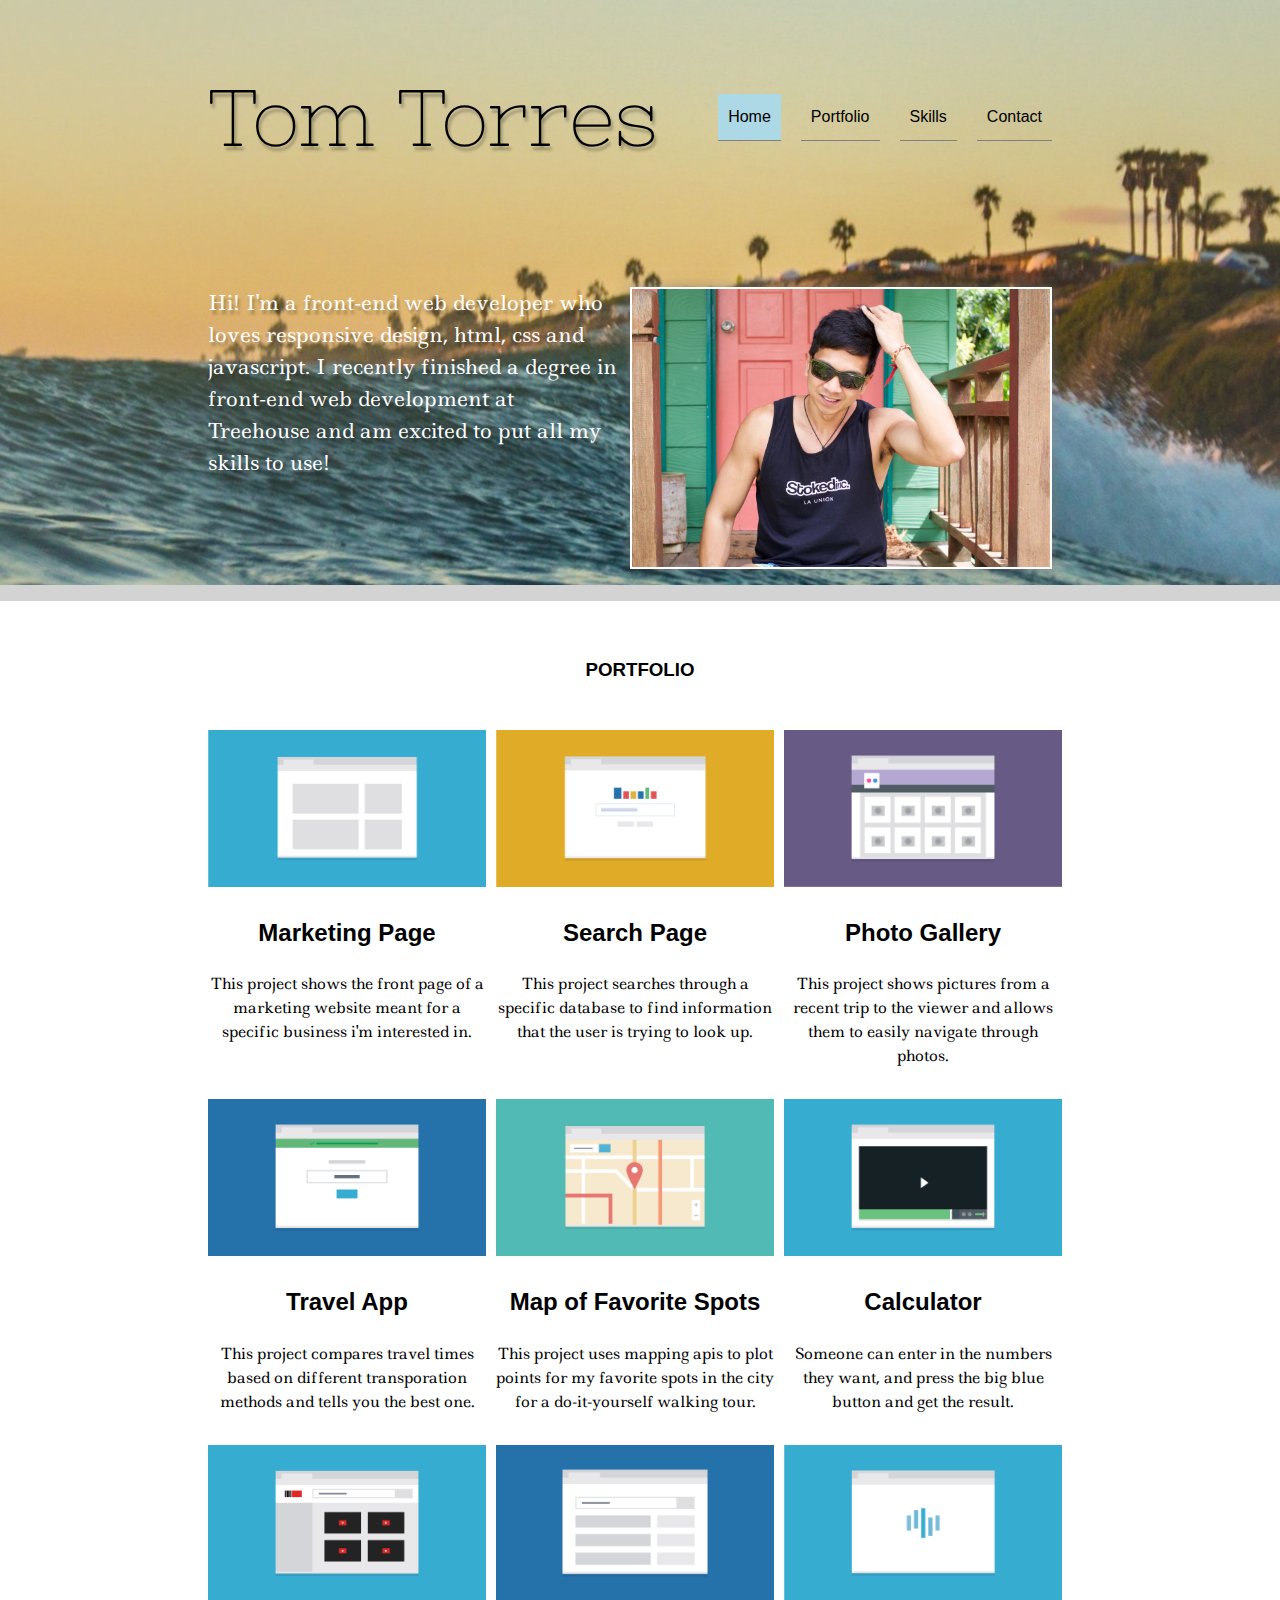
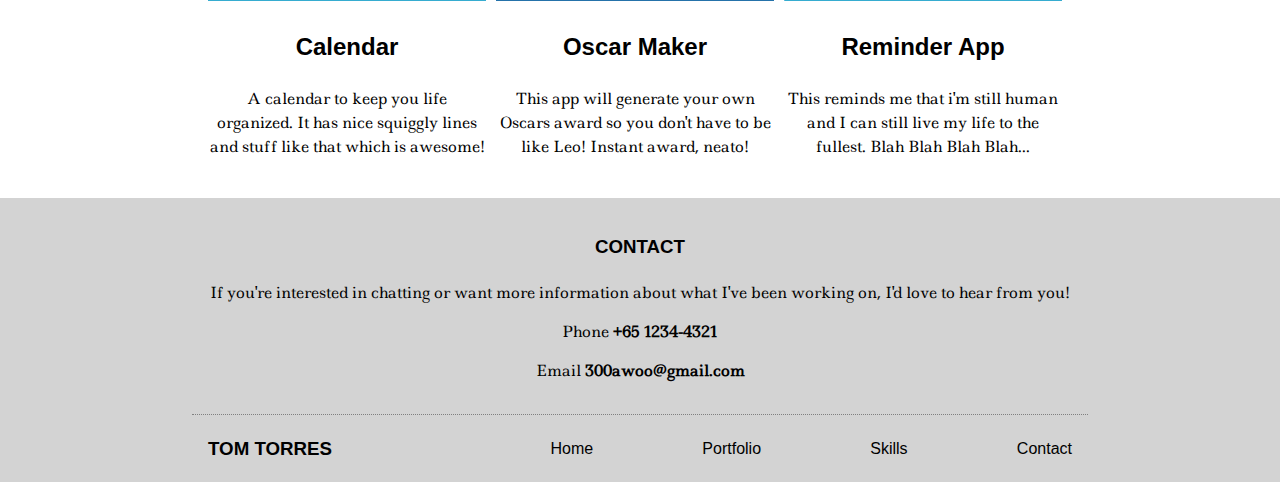
<file: index.html>
<!DOCTYPE HTML>
<html lang="en">
<head>
    <title>My Responsive Layout Page</title>
    <link href='http://fonts.googleapis.com/css?family=Nixie+One' rel='stylesheet' type='text/css'>
    <link href='http://fonts.googleapis.com/css?family=Ledger' rel='stylesheet' type='text/css'>
    <link rel="stylesheet" href="css/normalize.css">
    <link rel="stylesheet" type="text/css" href="css/application.css">
</head>
<body>
    <div class="wrap"> <!-- The wrap is to create a sticky footer -->
        <div class="header-bg">
            <div class="main-header">
                <div class="container">
                    <h1 class="name">Tom Torres</h1>
                    <ul class="main-nav flex-container-nav">
                        <li class="nav-box"><a class="active" href="#">Home</a></li>
                        <li class="nav-box"><a href="#portfolio">Portfolio</a></li>
                        <li class="nav-box"><a href="skills.html">Skills</a></li>
                        <li class="nav-box"><a href="#contact">Contact</a></li>
                    </ul>
                </div>
            </div>

            <div class="main-about">
                <div class="container">
                    <div class="about-box">
                      <img class="profile-pic" src="Images/me_fullphoto.jpg" alt="profile pic"/>
                    </div>
                    <div class="about-box">
                        <p class="about-text">Hi! I'm a front-end web developer who loves responsive design, html, css and javascript. I recently finished a degree in front-end web development at Treehouse and am excited to put all my skills to use!</p>
                    </div>
                </div>
            </div>
        </div>

        <div class="main-portfolio">
            <a id="portfolio"></a>
            <div class="container">
                <h3 class="portfolio-name">Portfolio</h3>
                <div class="flex-container">
                    <div class="box">
                        <img alt="portfolio image" src="Images/portfolio-1.png"/>
                        <h2>Marketing Page</h2>
                        <p>This project shows the front page of a marketing website meant for a specific business i'm interested in.</p>
                    </div>
                    <div class="box">
                        <img alt="portfolio image" src="Images/portfolio-2.png"/>
                        <h2>Search Page</h2>
                        <p>This project searches through a specific database to find information that the user is trying to look up.</p>
                    </div>
                    <div class="box">
                        <img alt="portfolio image" src="Images/portfolio-5.png"/>
                        <h2>Photo Gallery</h2>
                        <p>This project shows pictures from a recent trip to the viewer and allows them to easily navigate through photos.</p>
                    </div>
                    <div class="box">
                        <img alt="portfolio image" src="Images/portfolio-3.png"/>
                        <h2>Travel App</h2>
                        <p>This project compares travel times based on different transporation methods and tells you the best one.</p>
                    </div>
                    <div class="box">
                        <img alt="portfolio image" src="Images/portfolio-6.png"/>
                        <h2>Map of Favorite Spots</h2>
                        <p>This project uses mapping apis to plot points for my favorite spots in the city for a do-it-yourself walking tour.</p>
                    </div>
                    <div class="box">
                        <img alt="portfolio image" src="Images/portfolio-7.png"/>
                        <h2>Calculator</h2>
                        <p>Someone can enter in the numbers they want, and press the big blue button and get the result.</p>
                    </div>
                    <div class="box">
                        <img alt="portfolio image" src="Images/portfolio-8.png"/>
                        <h2>Calendar</h2>
                        <p>A calendar to keep you life organized. It has nice squiggly lines and stuff like that which is awesome!</p>
                    </div>
                    <div class="box">
                        <img alt="portfolio image" src="Images/portfolio-9.png"/>
                        <h2>Oscar Maker</h2>
                        <p>This app will generate your own Oscars award so you don't have to be like Leo! Instant award, neato!</p>
                    </div>
                    <div class="box">
                        <img alt="portfolio image" src="Images/portfolio-10.png"/>
                        <h2>Reminder App</h2>
                        <p>This reminds me that i'm still human and I can still live my life to the fullest. Blah Blah Blah Blah...</p>
                    </div>
                </div>
            </div>
        </div>

        <div class="main-contact">
            <a id="contact"></a>
            <div class="container">
                <h3>Contact</h3>
                <p>If you're interested in chatting or want more information about what I've been working on, I'd love to hear from you!</p>
                <p>Phone <span>+65 1234-4321</span></p>
                <p>Email <span>300awoo@gmail.com</span></p>
            </div>
        </div>
    </div>

    <footer>
        <div class="container flex-container-footer">
            <div class="footer-left footer-box">
                <h3 class="footer-name">Tom Torres</h3>
            </div>
            <div class="footer-right footer-box">
                <p class="footer-backtotop"><a href="#">Back to top</a></p>
            </div>
            <div class="bottom-nav footer-box"><a href="#">Home</a></div>
            <div class="bottom-nav footer-box"><a href="#portfolio">Portfolio</a></div>
            <div class="bottom-nav footer-box"><a href="skills.html">Skills</a></div>
            <div class="bottom-nav footer-box"><a href="#contact">Contact</a></div>
        </div>
    </footer>
</body>
</html>
</file>
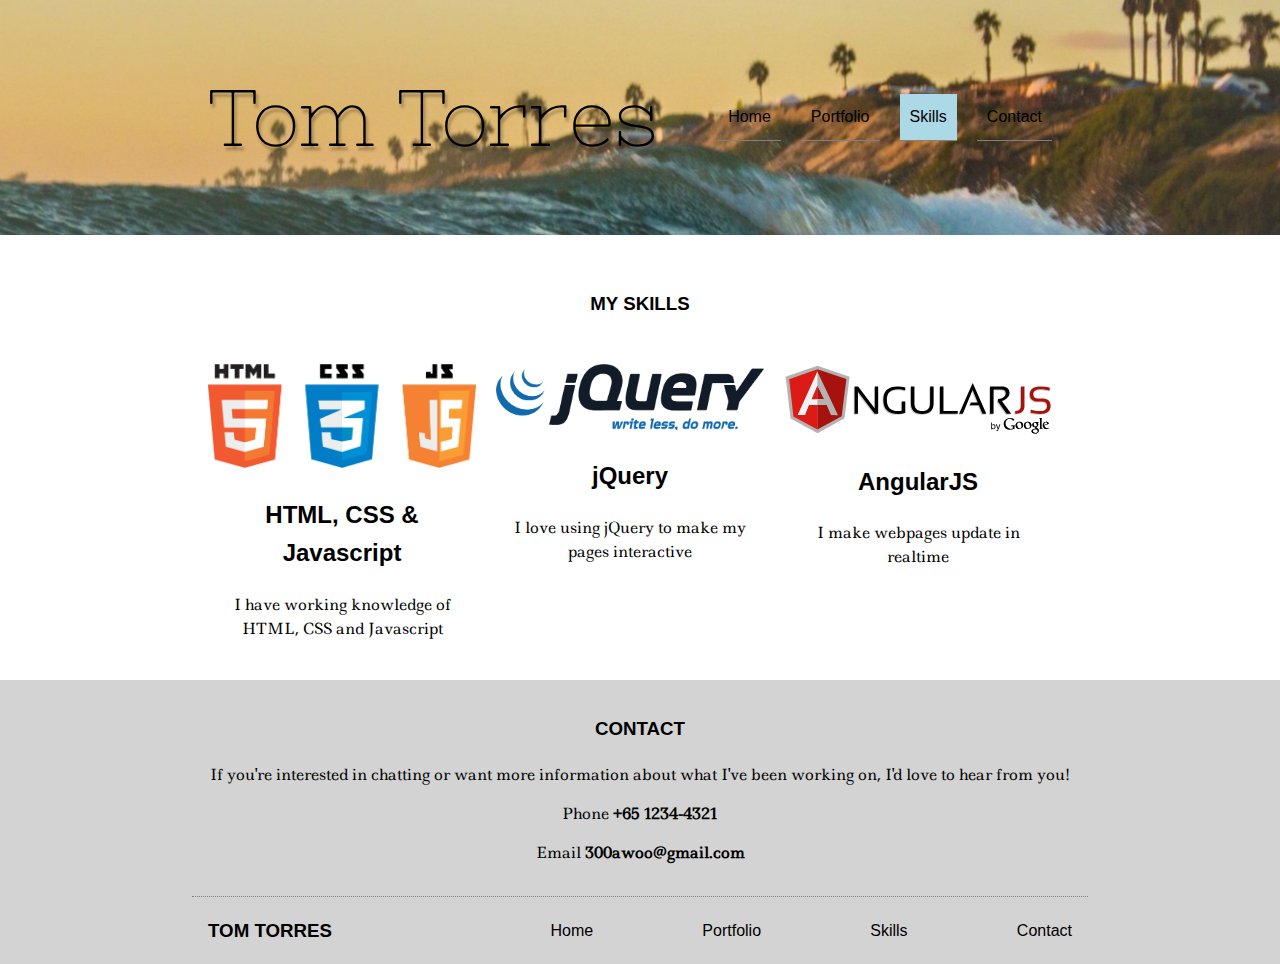
<file: skills.html>
<!DOCTYPE HTML>
<html lang="en">
<head>
    <title>My Responsive Layout Page</title>
    <meta name="viewport" content="width=device-width, initial-scale=1">
    <link href='http://fonts.googleapis.com/css?family=Nixie+One' rel='stylesheet' type='text/css'>
    <link href='http://fonts.googleapis.com/css?family=Ledger' rel='stylesheet' type='text/css'>
    <link rel="stylesheet" href="css/normalize.css">
    <link rel="stylesheet" type="text/css" href="css/application.css">
    
</head>
<body>
    <div class="wrap"> <!-- The wrap is to create a sticky footer -->
        <div class="header-bg">
            <div class="main-header">
                <div class="container">
                    <h1 class="name">Tom Torres</h1>
                    <ul class="main-nav flex-container-nav">
                        <li class="nav-box"><a  href="index.html">Home</a></li>
                        <li class="nav-box"><a href="index.html">Portfolio</a></li>
                        <li class="nav-box"><a class="active" href="skills.html">Skills</a></li>
                        <li class="nav-box"><a href="index.html">Contact</a></li>
                    </ul>
                </div>
            </div>
        </div>

        <div class="main-portfolio">
            <a id="portfolio"></a>
            <div class="container">
                <h3 class="portfolio-name">My Skills</h3>
                <div class="flex-container">
                    <div class="box box-skill">
                        <img alt="html css js image" src="Images/html5-css-javascript-logos.png"/>
                        <h2>HTML, CSS & Javascript</h2>
                        <p>I have working knowledge of HTML, CSS and Javascript</p>
                    </div>
                    <div class="box box-skill">
                        <img alt="jQuery image" src="Images/jquery_logo_color_onwhite.png"/>
                        <h2>jQuery</h2>
                        <p>I love using jQuery to make my pages interactive</p>
                    </div>
                    <div class="box box-skill">
                        <img alt="AngularJS image" src="Images/angular_js.svg"/>
                        <h2>AngularJS</h2>
                        <p>I make webpages update in realtime</p>
                    </div>
                </div>
            </div>
        </div>

        <div class="main-contact">
            <a id="contact"></a>
            <div class="container">
                <h3>Contact</h3>
                <p>If you're interested in chatting or want more information about what I've been working on, I'd love to hear from you!</p>
                <p>Phone <span>+65 1234-4321</span></p>
                <p>Email <span>300awoo@gmail.com</span></p>
            </div>
        </div>
    </div>
    
    <footer>
        <div class="container flex-container-footer">
            <div class="footer-left footer-box">
                <h3 class="footer-name">Tom Torres</h3>
            </div>
            <div class="footer-right footer-box">
                <p class="footer-backtotop"><a href="#">Back to top</a></p>
            </div>
            <div class="bottom-nav footer-box"><a href="index.html">Home</a></div>
            <div class="bottom-nav footer-box"><a href="index.html">Portfolio</a></div>
            <div class="bottom-nav footer-box"><a href="skills.html">Skills</a></div>
            <div class="bottom-nav footer-box"><a href="index.html">Contact</a></div>
        </div>
    </footer>
</body>
</html>
</file>
<file: css/application.css>
/* ============================
    Global Imports
============================ */
/* ============================
    Base Imports
============================ */
/* ============================
    Base Element Styles
============================ */
* {
  box-sizing: border-box;
  /* border box forces the padding and borders into the width and height of the elements instead of expanding them. That way, it will take up exactly 70% of the viewport width */ }

h1, h4 {
  font: 400 80px/1.2 "Nixie One", Georgia, serif; }

p {
  font: 400 15px/1.6 "Ledger", Garamond, Georgia, serif; }

html {
  background-color: lightgray; }

body {
  line-height: 1.6; }

.container {
  padding: 0 1em; }
  @media (min-width: 769px) {
    .container {
      width: 70%;
      /* Prevents the elements from stretching too wide */
      max-width: 1000px;
      /* Prevents the layout container from getting any wider than 1000 pixels */
      margin: 0 auto;
      /* Centers all elements in the page */ } }

h3 {
  text-transform: uppercase; }

img {
  max-width: 100%;
  max-height: 100%; }

.flex-container {
  display: flex;
  flex-wrap: wrap;
  align-items: stretch;
  justify-content: space-between; }

a {
  /* unvisited link */
  /* visited link */
  /* mouse over link */
  /* active link - a link the moment it is clicked */ }
  a:link {
    color: #000;
    text-decoration: none;
    list-style: none; }
  a:visited {
    color: #000;
    text-decoration: none;
    list-style: none; }
  a:hover {
    color: #000;
    text-decoration: none;
    list-style: none; }
  a:active {
    color: #000;
    text-decoration: none;
    list-style: none; }

.main-header, .main-about, .main-contact, .main-portfolio {
  text-align: center; }

ul li, .main-nav a:link, .main-nav a:visited, .main-nav a:hover {
  list-style: none;
  text-decoration: none; }

.main-header, .main-about, .main-portfolio, .portfolio-name {
  padding: 1em 0; }

/* ============================
    Wrap and Boxes
============================ */
@media (min-width: 769px) {
  .wrap {
    min-height: calc(100vh - 57.7188px);
    /* calc will subtract 89 pixels from 100vh */ } }

@media (min-width: 769px) {
  .box {
    flex: 1 40%;
    margin-right: 10px; } }
@media (min-width: 1200px) {
  .box {
    flex: 1 1 30%; } }

@media (min-width: 769px) {
  .box-skill {
    margin-right: 20px; } }

/* ============================
    Header
============================ */
@media (min-width: 769px) {
  .flex-container-nav {
    display: flex;
    flex-wrap: wrap;
    justify-content: center; } }

.header-bg {
  background: url("../Images/bg.jpg") no-repeat center center; }

.main-header h1 {
  text-shadow: 2px 4px 3px rgba(0, 0, 0, 0.3); }

@media (min-width: 1200px) {
  .main-header .container {
    display: flex;
    flex-wrap: wrap;
    justify-content: space-between;
    align-items: center; } }

/* ============================
    Navigation
============================ */
.main-nav li {
  background: #fff; }
  @media (min-width: 769px) {
    .main-nav li {
      text-decoration: none;
      list-style: none;
      margin: 5px 0;
      margin-right: 20px;
      background: none; } }

ul {
  list-style: none;
  padding: 0;
  margin: 0; }

ul li {
  margin: 5px 0;
  background-color: #fff; }
  @media (min-width: 769px) {
    ul li {
      border-bottom: 1px solid gray; } }

.name a,
.main-nav a {
  padding: 10px 10px;
  display: block; }

.main-nav {
  /* unvisited link */
  /* visited link */
  /* mouse over link */
  /* active link - a link the moment it is clicked */ }
  .main-nav a:link {
    color: #000; }
    @media (min-width: 769px) {
      .main-nav a:link {
        color: #000;
        text-decoration: none;
        list-style: none; } }
  .main-nav a:visited {
    color: #000; }
    @media (min-width: 769px) {
      .main-nav a:visited {
        color: #000;
        text-decoration: none;
        list-style: none; } }
  .main-nav a:hover {
    color: #000;
    background-color: skyblue; }
    @media (min-width: 769px) {
      .main-nav a:hover {
        color: lightgreen;
        text-decoration: none;
        list-style: none; } }
  .main-nav a:active {
    background: #fff; }

/* current link */
.active {
  background-color: lightblue;
  color: #fff; }

/* ============================
    About
============================ */
@media (min-width: 1200px) {
  .flex-container-about {
    display: flex;
    flex-wrap: nowrap;
    flex-direction: row-reverse;
    align-items: stretch;
    justify-content: flex-end; } }

.main-about {
  margin: 1em 0; }
  @media (min-width: 769px) {
    .main-about {
      overflow: hidden; } }

@media (min-width: 769px) {
  .main-about p {
    text-align: left; } }

.profile-pic {
  width: 100%;
  border: 2px solid #fff;
  box-shadow: 0px 0px 10px 1px rgba(119, 119, 119, 0.5); }
  @media (min-width: 769px) {
    .profile-pic {
      width: 50%;
      float: right;
      margin-left: 10px; } }

@media (min-width: 1200px) {
  .about-box {
    flex: 1 1 50%;
    text-align: justify;
    margin-right: 20px; } }

.about-box p {
  color: #fff;
  text-shadow: 2px 4px 3px rgba(0, 0, 0, 0.3);
  font-size: 1.25em; }

/* ============================
    Contact
============================ */
.main-contact {
  padding: 1em 0; }

span {
  font-weight: bold; }

/* ============================
    Footer
============================ */
footer .container {
  border-top: 1px dotted grey; }

.bottom-nav {
  display: none; }
  @media (min-width: 769px) {
    .bottom-nav {
      display: inline-block; } }

.flex-container-footer {
  display: flex;
  justify-content: space-between; }
  @media (min-width: 769px) {
    .flex-container-footer {
      display: flex;
      flex-wrap: wrap;
      justify-content: space-between;
      align-items: center; } }

@media (min-width: 769px) {
  .footer-backtotop {
    display: none; } }

/* ============================
    Portfolio
============================ */
.main-portfolio {
  background: #fff; }

.box {
  padding: .5em 0; }

/*# sourceMappingURL=application.css.map */
</file>
